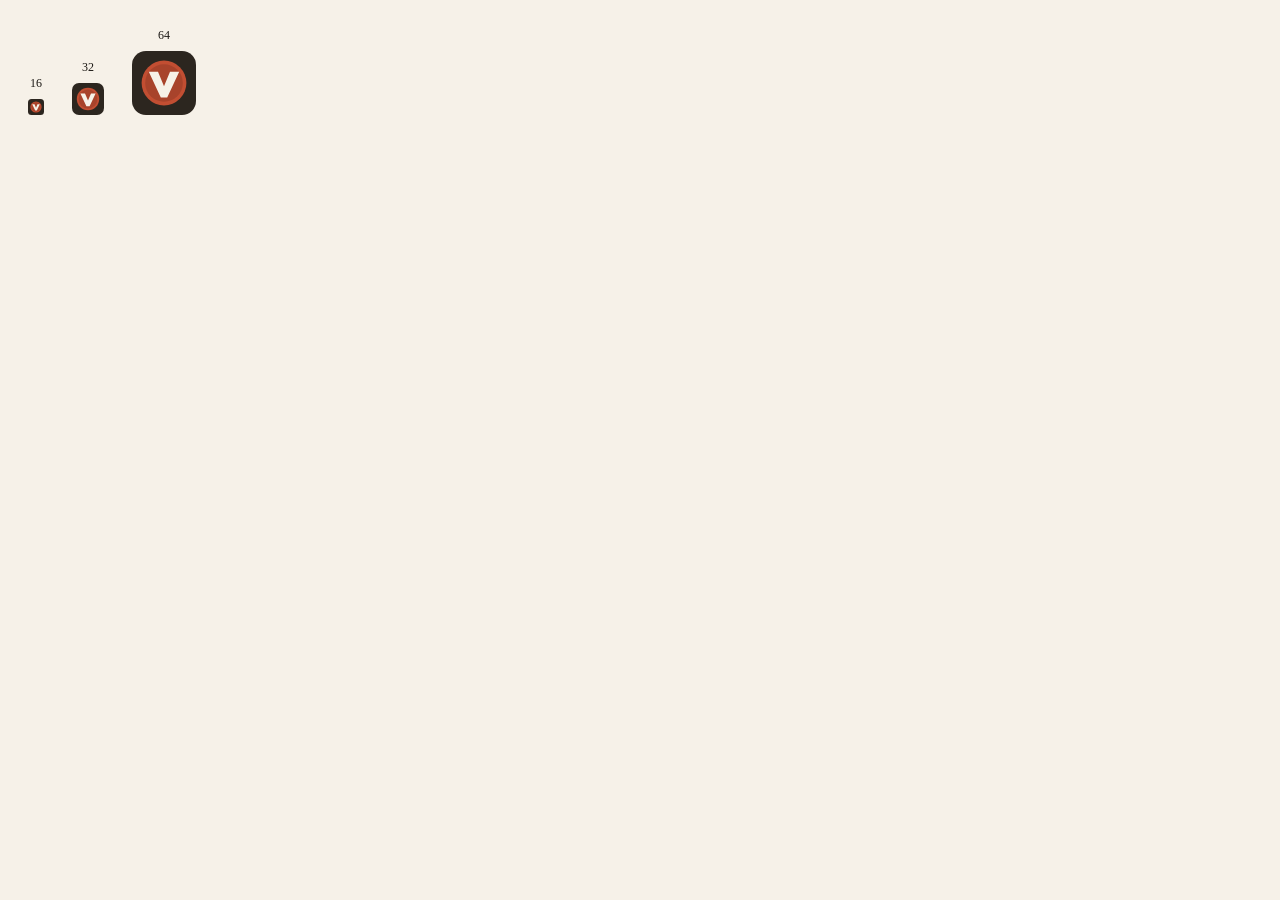
<file: .grok/favicon-preview.html>
<!doctype html>
<meta charset="utf-8">
<style>
  html,body{margin:0;background:#F6F1E8}
  body{display:flex;gap:28px;padding:28px;align-items:end}
  .cell{display:flex;flex-direction:column;align-items:center;gap:8px;font:12px Georgia,serif;color:#1C1915}
</style>
<body>
  <div class="cell">16
    <svg xmlns="http://www.w3.org/2000/svg" width="16" height="16" viewBox="0 0 32 32">
      <rect width="32" height="32" rx="7" fill="#2C261F"/>
      <circle cx="16" cy="16" r="11.2" fill="#C24E32"/>
      <circle cx="16" cy="16" r="9.4" fill="#A8432B"/>
      <path fill="#F6F1E8" d="M8.4 10.4h4.6L16 17.6l3-7.2h4.6L17.6 23.2h-3.2z"/>
    </svg>
  </div>
  <div class="cell">32
    <svg xmlns="http://www.w3.org/2000/svg" width="32" height="32" viewBox="0 0 32 32">
      <rect width="32" height="32" rx="7" fill="#2C261F"/>
      <circle cx="16" cy="16" r="11.2" fill="#C24E32"/>
      <circle cx="16" cy="16" r="9.4" fill="#A8432B"/>
      <path fill="#F6F1E8" d="M8.4 10.4h4.6L16 17.6l3-7.2h4.6L17.6 23.2h-3.2z"/>
    </svg>
  </div>
  <div class="cell">64
    <svg xmlns="http://www.w3.org/2000/svg" width="64" height="64" viewBox="0 0 32 32">
      <rect width="32" height="32" rx="7" fill="#2C261F"/>
      <circle cx="16" cy="16" r="11.2" fill="#C24E32"/>
      <circle cx="16" cy="16" r="9.4" fill="#A8432B"/>
      <path fill="#F6F1E8" d="M8.4 10.4h4.6L16 17.6l3-7.2h4.6L17.6 23.2h-3.2z"/>
    </svg>
  </div>
</body>
</file>
